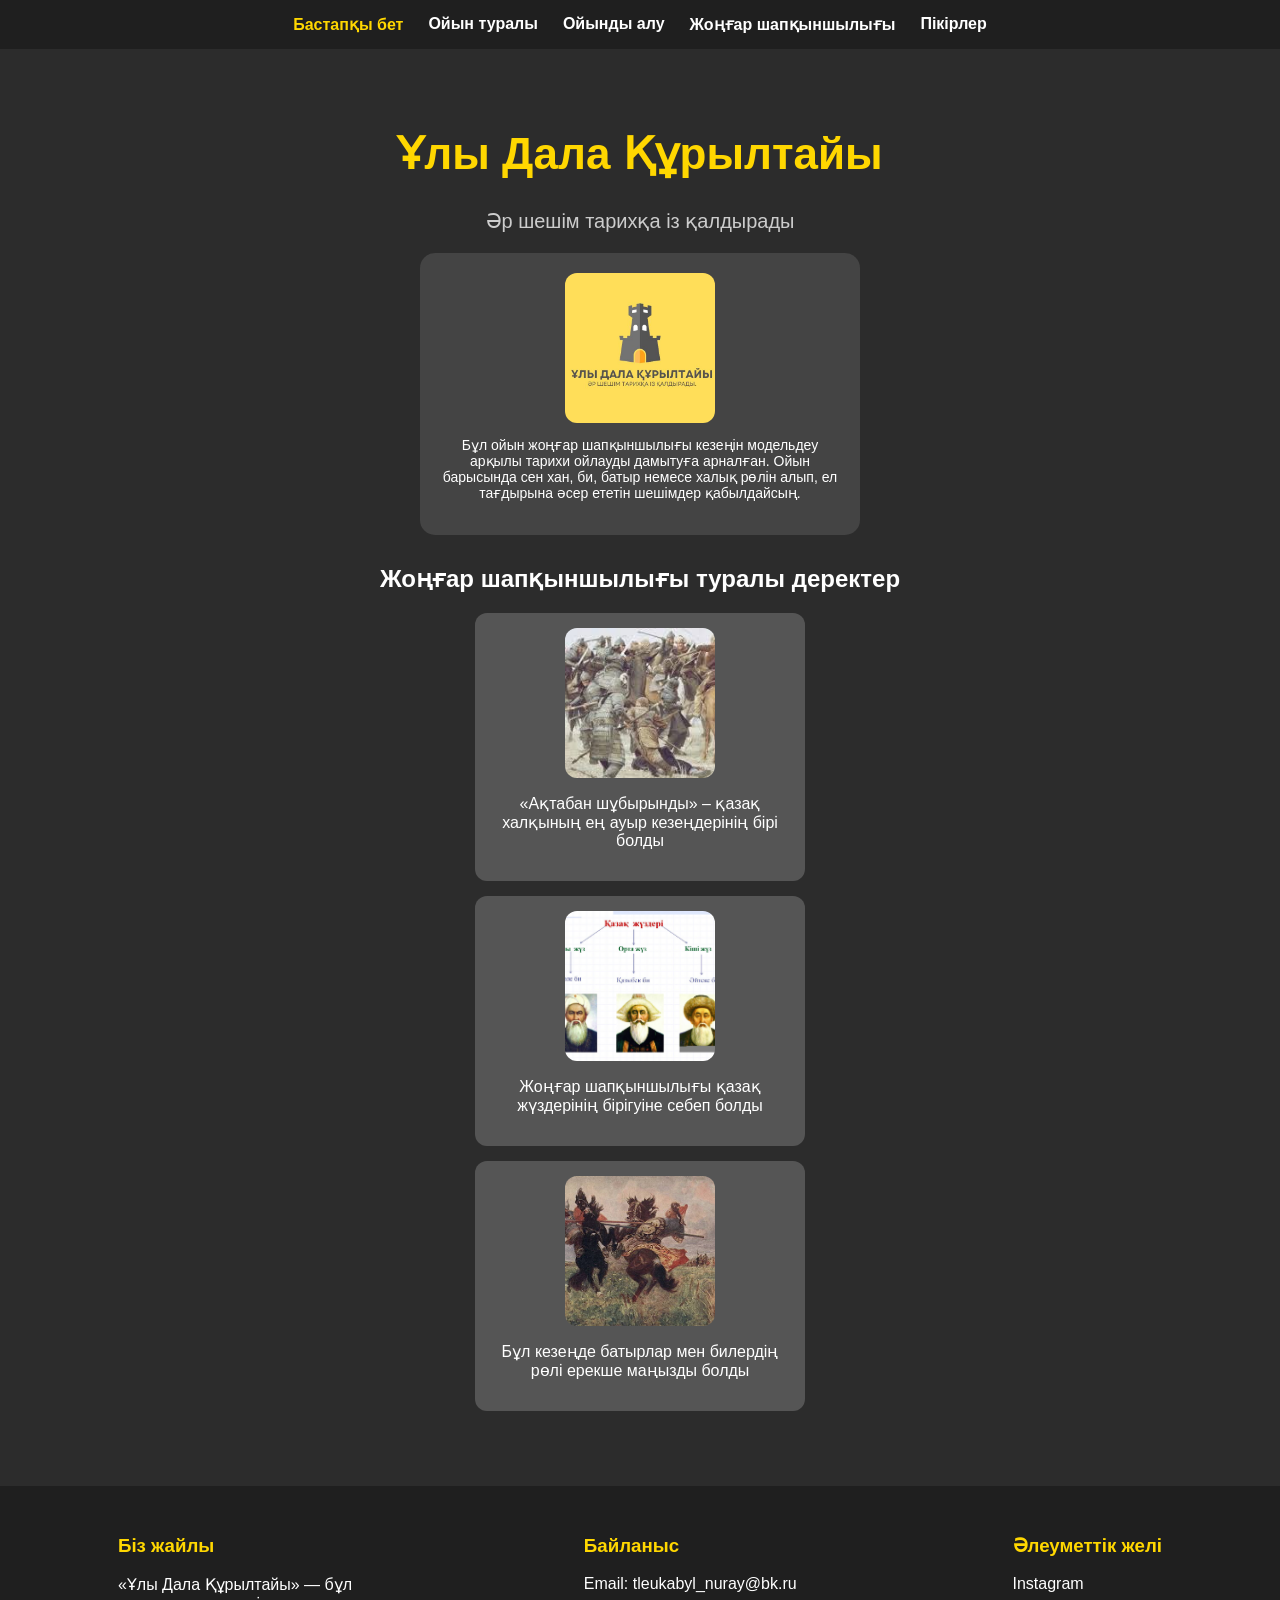
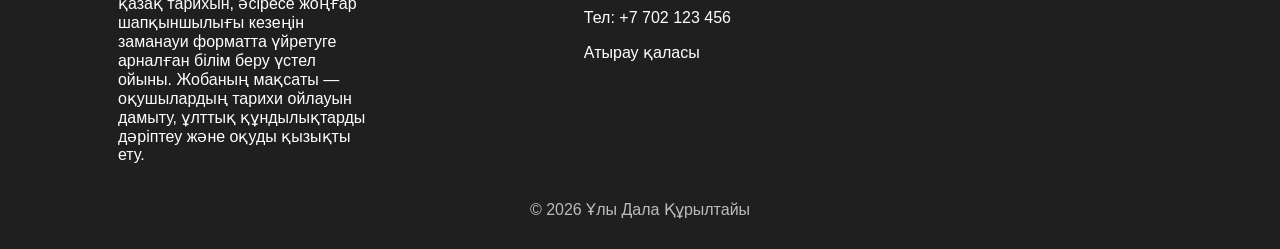
<file: index.html>
<!DOCTYPE html>
<html lang="kk">
<head>
<meta charset="UTF-8">
<meta name="viewport" content="width=device-width, initial-scale=1.0">
<title>ҰЛЫ ДАЛА ҚҰРЫЛТАЙЫ</title>
<link rel="icon" type="image/png" href="about.jpg">
<link rel="stylesheet" href="style.css">
<style>
body {
    margin: 0;
    font-family: Arial, sans-serif;
    background: #2c2c2c;  /* темно-серый фон */
    color: #fff;
}

/* НАВИГАЦИЯ */
nav {
    background: #1f1f1f;  /* темно-серый */
    padding: 15px 0;
}

.nav-links {
    list-style: none;
    display: flex;
    justify-content: center;
    gap: 25px;
    padding: 0;
}

.nav-links a {
    color: #fff;
    text-decoration: none;
    font-weight: bold;
    transition: 0.3s;
}

.nav-links a:hover {
    color: #FFD700;  /* желтый акцент */
}

.nav-links .active {
    color: #FFD700;
}

/* HERO */
.hero {
    max-width: 600px;
    margin: 30px auto;
    padding: 20px;
    text-align: center;
}

h1 {
    font-size: 44px;
    color: #FFD700;
}

.subtitle {
    font-size: 20px;
    margin-bottom: 20px;
    color: #ccc;
}

/* КАРТИНКИ (КВАДРАТ) */
img {
    width: 150px;         /* квадрат */
    height: 150px;
    object-fit: cover;    /* заполнение без искажений */
    border-radius: 12px;
    display: block;
    margin: 0 auto 10px;
}

/* БЛОК ОПИСАНИЯ */
.about {
    background: #444;  /* темно-серый */
    color: #fff;
    padding: 20px;
    border-radius: 15px;
    margin-bottom: 30px;
}

/* ФАКТЫ */
.fact {
    background: #555;  /* средне-серый */
    color: #fff;
    margin: 15px auto;
    padding: 15px;
    border-radius: 12px;
    cursor: pointer;
    transition: 0.3s;
    max-width: 300px;
}

.fact:hover {
    transform: scale(1.02);
    background: #666;  /* светлее при наведении */
}

.done {
    background: #FFD700 !important; /* желтый */
    color: #000;
}

/* ФУТЕР */
footer {
    background: #1f1f1f;
    padding: 30px 20px;
    margin-top: 40px;
}

.footer-container {
    display: flex;
    justify-content: space-around;
    flex-wrap: wrap;
    gap: 20px;
}

.footer-column {
    max-width: 250px;
}

.footer-column h3 {
    color: #FFD700;
}

.footer-column a {
    color: #fff;
    text-decoration: none;
}

.footer-column a:hover {
    color: #FFD700;
}

.footer-bottom {
    text-align: center;
    margin-top: 20px;
    color: #bbb;  /* светло-серый текст */
}
/* 📱 АДАПТАЦИЯ ДЛЯ ТЕЛЕФОНОВ */
@media (max-width: 768px) {

    /* ЗАГОЛОВКИ */
    h1 {
        font-size: 28px;
    }

    .subtitle {
        font-size: 16px;
        padding: 0 10px;
    }

    h2 {
        font-size: 20px;
        padding: 0 10px;
    }

    /* HERO */
    .hero {
        margin: 20px auto;
        padding: 15px;
    }

    /* КАРТИНКИ */
    img {
        width: 120px;
        height: 120px;
    }

    /* ABOUT */
    .about {
        padding: 15px;
        font-size: 14px;
    }

    /* ФАКТЫ */
    .fact {
        width: 90%;
        font-size: 14px;
        padding: 12px;
    }

    /* НАВИГАЦИЯ */
    .nav-links {
        flex-direction: column;
        gap: 10px;
    }

    .nav-links a {
        display: block;
        padding: 8px 0;
    }

    /* FOOTER */
    .footer-container {
        flex-direction: column;
        align-items: center;
        text-align: center;
    }

    .footer-column {
        max-width: 100%;
    }
}
</style>
</head>
<body>

<!-- НАВИГАЦИЯ -->
<nav>
<ul class="nav-links">
<li><a class="active" href="index.html">Бастапқы бет</a></li>
<li><a href="game.html">Ойын туралы</a></li>
<li><a href="buy.html">Ойынды алу</a></li>
<li><a href="jon.html">Жоңғар шапқыншылығы</a></li>
<li><a href="otzyv.html">Пікірлер</a></li>
</ul>
</nav>

<!-- КОНТЕНТ -->
<div class="hero">
<h1>Ұлы Дала Құрылтайы</h1>
<div class="subtitle">Әр шешім тарихқа із қалдырады</div>

<div class="about">
<img src="about.jpg">
<p>
Бұл ойын жоңғар шапқыншылығы 
 кезеңін модельдеу арқылы 
тарихи ойлауды 
дамытуға арналған. 
Ойын барысында сен 
хан, би, батыр
 немесе халық рөлін 
 алып, ел тағдырына 
әсер ететін 
шешімдер қабылдайсың.
</p>
</div>

<h2>Жоңғар шапқыншылығы туралы деректер</h2>

<div class="fact" onclick="markDone(this)">
<img src="fact1.jpg">
<p>«Ақтабан шұбырынды» – қазақ халқының ең ауыр кезеңдерінің бірі болды</p>
</div>

<div class="fact" onclick="markDone(this)">
<img src="fact2.jpg">
<p>Жоңғар шапқыншылығы қазақ жүздерінің бірігуіне себеп болды</p>
</div>

<div class="fact" onclick="markDone(this)">
<img src="fact3.jpg">
<p>Бұл кезеңде батырлар мен билердің рөлі ерекше маңызды болды</p>
</div>

</div>

<!-- JS -->
<script>
function markDone(element) {
    if (!element.classList.contains("done")) {
        element.classList.add("done");
        element.innerHTML = "✔ Білемін / Меңгердім";
    }
}
</script>

<!-- ФУТЕР -->
<footer>
<div class="footer-container">

<div class="footer-column">
<h3>Біз жайлы</h3>
<p>«Ұлы Дала Құрылтайы» — бұл қазақ тарихын, әсіресе жоңғар шапқыншылығы кезеңін заманауи форматта үйретуге арналған білім беру үстел ойыны. Жобаның мақсаты — оқушылардың тарихи ойлауын дамыту, ұлттық құндылықтарды дәріптеу және оқуды қызықты ету.</p>
</div>

<div class="footer-column">
<h3>Байланыс</h3>
<p>Email: tleukabyl_nuray@bk.ru</p>
<p>Тел: +7 702 123 456</p>
<p>Атырау қаласы</p>
</div>

<div class="footer-column">
<h3>Әлеуметтік желі</h3>
<a href="https://www.instagram.com/greatsteppe.game/">Instagram</a>
</div>

</div>

<div class="footer-bottom">
© 2026 Ұлы Дала Құрылтайы
</div>
</footer>

</body>
</html>
</file>
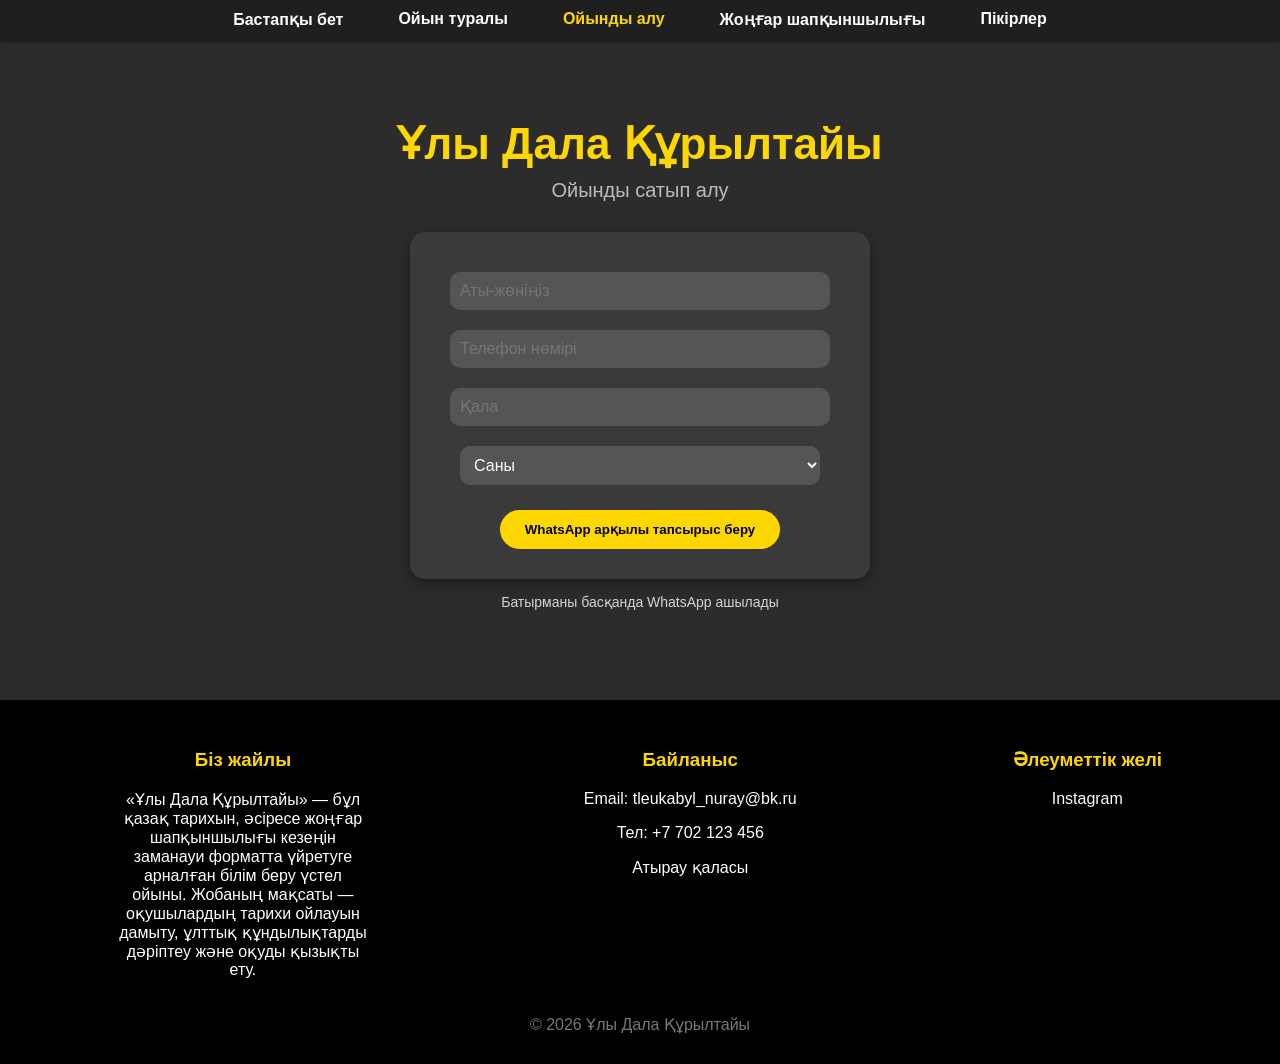
<file: buy.html>
<!DOCTYPE html>
<html lang="kk">
<head>
<meta charset="UTF-8">
<meta name="viewport" content="width=device-width, initial-scale=1.0">
<title>Ойынды сатып алу</title>
<link rel="icon" type="image/png" href="about.jpg">
<link rel="stylesheet" href="style.css">

<style>
/* ОБЩИЕ СТИЛИ */
body {
    margin: 0;
    font-family: Arial, sans-serif;
    background: #2c2c2c; /* темно-серый фон всей страницы */
    color: white;
    text-align: center;
}

/* КОНТЕЙНЕР */
.container {
    padding: 50px 20px;
}

/* ЗАГОЛОВКИ */
h1 {
    margin-bottom: 10px;
}

.subtitle {
    margin-bottom: 30px;
    opacity: 0.9;
}

/* НАВИГАЦИЯ */
nav {
    background: #1f1f1f; /* темно-серый фон навигации */
    padding: 10px 0;
    box-shadow: 0 2px 5px rgba(0,0,0,0.5);
}

nav ul {
    list-style: none;
    padding: 0;
    margin: 0;
    display: flex;
    justify-content: center;
    flex-wrap: wrap;
}

nav ul li {
    margin: 0 15px;
}

nav ul li a {
    text-decoration: none;
    color: white;
    font-weight: bold;
    transition: 0.3s;
}

nav ul li a.active,
nav ul li a:hover {
    color: #FFD700; /* желтый */
}

/* ФОРМА */
form {
    background: #3a3a3a; /* темно-серая форма */
    padding: 30px;
    border-radius: 15px;
    width: 90%;
    max-width: 400px;
    margin: auto;
    box-shadow: 0 5px 15px rgba(0,0,0,0.4);
}

/* ПОЛЯ ВВОДА */
input, select {
    width: 90%;
    padding: 10px;
    margin: 10px 0;
    border-radius: 10px;
    border: none;
    font-size: 16px;
    background: #555; /* средний серый для полей */
    color: white;
}

/* SELECT */
select {
    background: #555; 
    color: white;
}

/* КНОПКА */
button {
    padding: 12px 25px;
    border: none;
    border-radius: 25px;
    background: #FFD700; /* желтая */
    color: black;
    cursor: pointer;
    margin-top: 15px;
    font-weight: bold;
    transition: 0.3s;
}

button:hover {
    background: #e6c200; /* темнее желтого */
}

/* ПРИМЕЧАНИЕ */
.note {
    margin-top: 15px;
    font-size: 14px;
    opacity: 0.8;
    color: #fff;
}
/* 📱 АДАПТАЦИЯ ДЛЯ ТЕЛЕФОНОВ */
@media (max-width: 768px) {

    /* ЗАГОЛОВКИ */
    h1 {
        font-size: 26px;
    }

    .subtitle {
        font-size: 14px;
        padding: 0 10px;
    }

    .container {
        padding: 30px 15px;
    }

    /* НАВИГАЦИЯ */
    nav ul {
        flex-direction: column;
        gap: 10px;
    }

    nav ul li {
        margin: 5px 0;
    }

    nav ul li a {
        display: block;
        padding: 8px 0;
    }

    /* ФОРМА */
    form {
        width: 95%;
        padding: 20px;
    }

    input, select {
        width: 100%;
        font-size: 14px;
        padding: 10px;
    }

    /* КНОПКА */
    button {
        width: 100%;
        font-size: 15px;
        padding: 12px;
    }

    /* ПРИМЕЧАНИЕ */
    .note {
        font-size: 13px;
        padding: 0 10px;
    }

    /* FOOTER */
    .footer-container {
        display: flex;
        flex-direction: column;
        gap: 20px;
        padding: 20px;
        text-align: center;
    }

    .footer-column {
        width: 100%;
    }
}
</style>
</head>

<body>

<!-- НАВИГАЦИЯ -->
<nav>
<ul class="nav-links">
<li><a href="index.html">Бастапқы бет</a></li>
<li><a href="game.html">Ойын туралы</a></li>
<li><a class="active" href="buy.html">Ойынды алу</a></li>
<li><a href="jon.html">Жоңғар шапқыншылығы</a></li>
<li><a href="otzyv.html">Пікірлер</a></li>
</ul>
</nav>

<div class="container">
    <h1>Ұлы Дала Құрылтайы</h1>
    <div class="subtitle">Ойынды сатып алу</div>

    <form onsubmit="sendToWhatsApp(event)">
        <input type="text" id="name" placeholder="Аты-жөніңіз" required>
        <input type="tel" id="phone" placeholder="Телефон нөмірі" required>
        <input type="text" id="city" placeholder="Қала" required>

        <select id="quantity" required>
            <option value="">Саны</option>
            <option value="1">1 дана</option>
            <option value="2">2 дана</option>
            <option value="3">3 дана</option>
        </select>

        <button type="submit">WhatsApp арқылы тапсырыс беру</button>
    </form>

    <div class="note">
        Батырманы басқанда WhatsApp ашылады
    </div>
</div>

<script>
function sendToWhatsApp(event) {
    event.preventDefault();

    let name = document.getElementById("name").value;
    let phone = document.getElementById("phone").value;
    let city = document.getElementById("city").value;
    let quantity = document.getElementById("quantity").value;

    if (quantity === "") {
        alert("Саныңызды таңдаңыз!");
        return;
    }

    let adminPhone = "7702123456";

    let message = `Сәлем! Мен "Ұлы Дала Құрылтайы" ойынын сатып алғым келеді.
Аты: ${name}
Телефон: ${phone}
Қала: ${city}
Саны: ${quantity}`;

    let url = `https://wa.me/${adminPhone}?text=${encodeURIComponent(message)}`;
    window.open(url, "_blank");
}
</script>

</body>
</html>
<footer>
<div class="footer-container">

<div class="footer-column">
<h3>Біз жайлы</h3>
<p>«Ұлы Дала Құрылтайы» — бұл қазақ тарихын, әсіресе жоңғар шапқыншылығы кезеңін заманауи форматта үйретуге арналған білім беру үстел ойыны. Жобаның мақсаты — оқушылардың тарихи ойлауын дамыту, ұлттық құндылықтарды дәріптеу және оқуды қызықты ету.</p>
</div>

<div class="footer-column">
<h3>Байланыс</h3>
<p>Email: tleukabyl_nuray@bk.ru</p>
<p>Тел: +7 702 123 456</p>
<p>Атырау қаласы</p>
</div>

<div class="footer-column">
<h3>Әлеуметтік желі</h3>
<a href="https://www.instagram.com/greatsteppe.game/">Instagram</a>
</div>

</div>

<div class="footer-bottom">
© 2026 Ұлы Дала Құрылтайы
</div>
</footer>
</body>
</html>
</file>
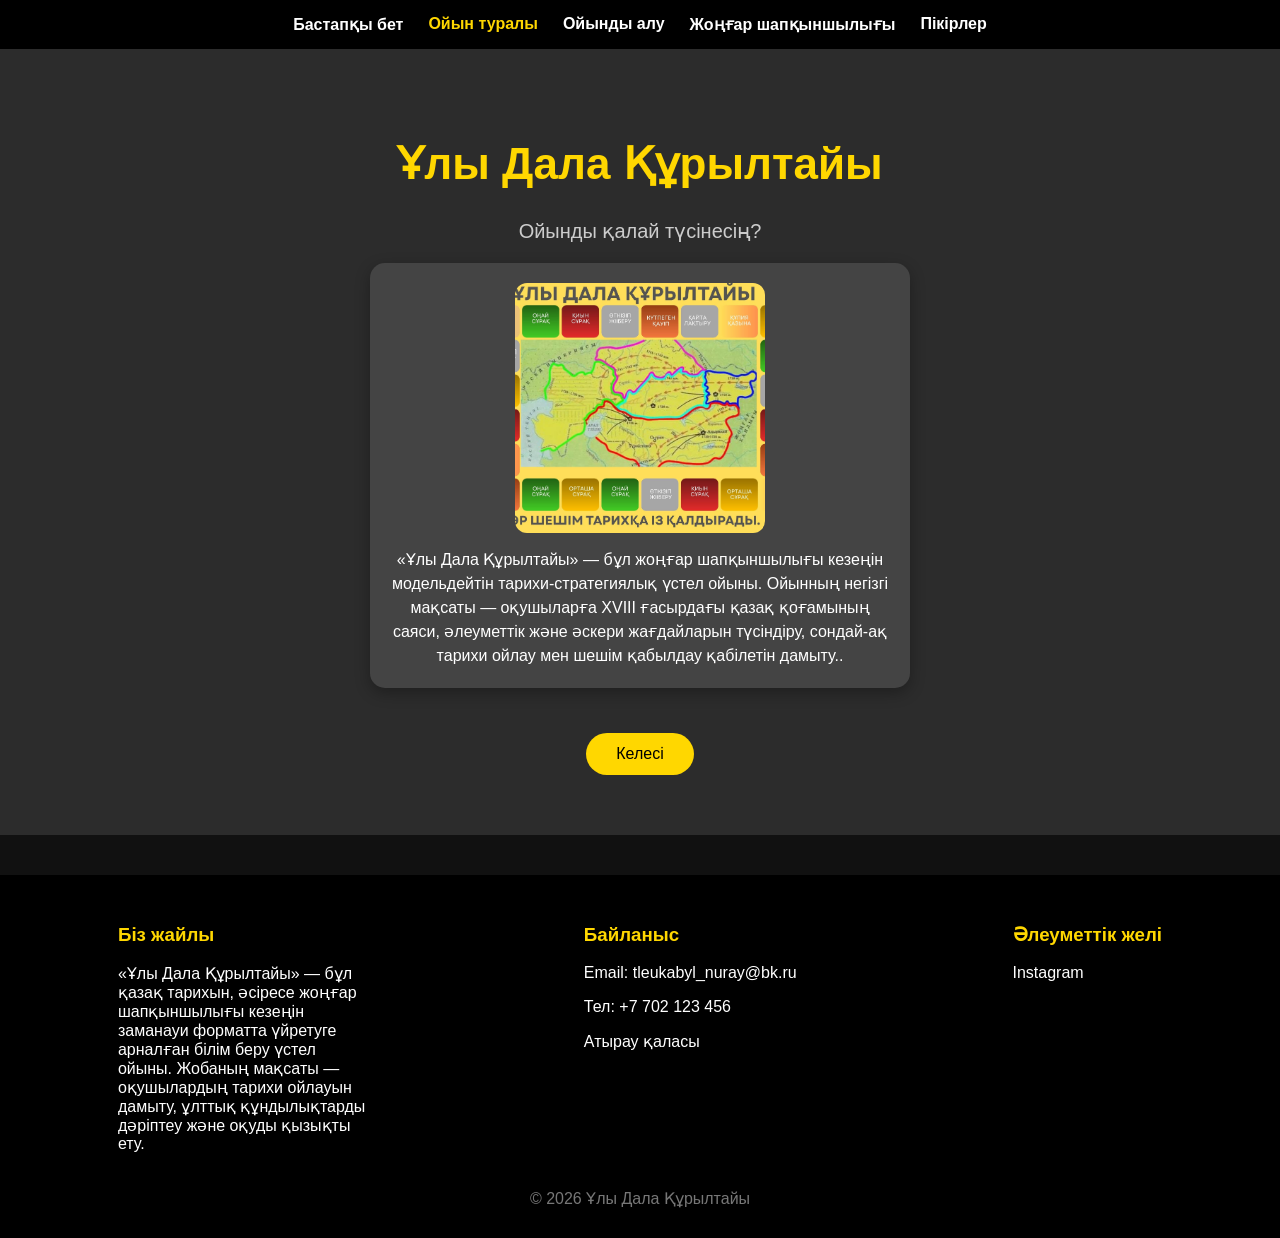
<file: game.html>
<!DOCTYPE html>
<html lang="kk">
<head>
<meta charset="UTF-8">
<meta name="viewport" content="width=device-width, initial-scale=1.0">
<link rel="icon" type="image/png" href="about.jpg">
<title>Ойын туралы</title>

<!-- ВНЕШНИЙ CSS -->
<link rel="stylesheet" href="style.css">

<!-- ДОП СТИЛЬ ТОЛЬКО ДЛЯ ЭТОЙ СТРАНИЦЫ -->
<style>
.container {
    padding: 60px 20px;
    text-align: center;
    background: #2c2c2c; /* темно-серый фон всего контейнера */
}

/* ШАГИ */
.step {
    display: none;
    background: #444;       /* темно-серый блок шага */
    color: #fff;            /* белый текст */
    padding: 20px;
    border-radius: 15px;
    margin: 20px auto;
    max-width: 500px;
    text-align: center;
    font-size: 16px;
    line-height: 1.5;
    box-shadow: 0 5px 15px rgba(0,0,0,0.3);
}

.step.active {
    display: block;
}

/* КНОПКА */
button {
    margin-top: 25px;
    padding: 12px 30px;
    font-size: 16px;
    border: none;
    border-radius: 25px;
    background: #FFD700;   /* желтая кнопка */
    color: black;
    cursor: pointer;
    transition: 0.3s;
}

button:hover {
    background: #e6c200;   /* темнее при наведении */
}

/* КАРТИНКА В ШАГЕ */
.step img {
    width: 100%;
    max-width: 250px;     /* размер картинки */
    height: 250px;
    object-fit: cover;    /* заполняет без искажений */
    border-radius: 12px;
    margin-bottom: 15px;
}

/* ТЕКСТ */
.step p {
    font-size: 16px;
    line-height: 1.5;
    color: #fff;           /* белый текст */
}
/* 📱 АДАПТАЦИЯ ДЛЯ ТЕЛЕФОНОВ */
@media (max-width: 768px) {

    /* КОНТЕЙНЕР */
    .container {
        padding: 30px 15px;
    }

    /* ЗАГОЛОВКИ */
    h1 {
        font-size: 26px;
    }

    .subtitle {
        font-size: 14px;
        padding: 0 10px;
    }

    /* НАВИГАЦИЯ */
    nav ul {
        flex-direction: column;
        gap: 10px;
    }

    nav ul li {
        margin: 5px 0;
    }

    nav ul li a {
        display: block;
        padding: 8px 0;
    }

    /* ШАГИ */
    .step {
        padding: 15px;
        font-size: 14px;
        margin: 15px auto;
    }

    .step p {
        font-size: 14px;
    }

    /* КАРТИНКИ */
    .step img {
        max-width: 100%;
        height: auto;
    }

    /* КНОПКА */
    button {
        width: 100%;
        font-size: 15px;
        padding: 12px;
    }

    /* FOOTER */
    .footer-container {
        display: flex;
        flex-direction: column;
        gap: 20px;
        padding: 20px;
        text-align: center;
    }

    .footer-column {
        width: 100%;
    }
}
</style>



</head>

<body>

<!-- НАВИГАЦИЯ -->
<nav>
<ul class="nav-links">
<li><a href="index.html">Бастапқы бет</a></li>
<li><a class="active" href="game.html">Ойын туралы</a></li>
<li><a href="buy.html">Ойынды алу</a></li>
<li><a href="jon.html">Жоңғар шапқыншылығы</a></li>
<li><a href="otzyv.html">Пікірлер</a></li>
</ul>
</nav>

<!-- КОНТЕНТ -->
<div class="container">
<h1>Ұлы Дала Құрылтайы</h1>
<p class="subtitle">Ойынды қалай түсінесің?</p>

<div class="step active">   <img src="step1.jpg"> «Ұлы Дала Құрылтайы» — бұл жоңғар шапқыншылығы кезеңін модельдейтін тарихи-стратегиялық үстел ойыны. Ойынның негізгі мақсаты — оқушыларға XVIII ғасырдағы қазақ қоғамының саяси, әлеуметтік және әскери жағдайларын түсіндіру, сондай-ақ тарихи ойлау мен шешім қабылдау қабілетін дамыту..</div> 
<div class="step">  <img src="board.jpg"> Бұл ойын дәстүрлі оқыту тәсілдерінен ерекшеленеді, себебі мұнда қатысушы тек тыңдаушы емес, тарихи процестің тікелей қатысушысына айналады. Әр ойыншы белгілі бір рөлді қабылдап, сол рөлдің атынан әрекет етеді..</div> 
<div class="step">  <img src="roles.jpg"> Ойынның алғашқы кезеңінде қатысушыларға рөлдер бөлінеді. Әрбір рөлдің өз міндеті мен ықпалы бар. Хан — биліктің жоғарғы өкілі, ол маңызды шешімдерді қабылдайды және кей жағдайларда ойыншыларды қолдай алады. Би — әділдік пен ақылдың символы, ол даулы мәселелерде кеңес береді және күш қолдануға қарсы болуы мүмкін. Батыр — ел қорғаны, ол қауіпсіздік пен әскери әрекеттерге жауап береді. Төре — саяси ықпалға ие тұлға, ол жағдайды өз пайдасына шешуге тырысады. Ал халық — қоғамның негізі, олардың дауысы мен пікірі жалпы жағдайға әсер етеді.</div>
 <div class="step">  <img src="ter.jpg"> Ойын басталғаннан кейін әр қатысушыға белгілі бір территория беріледі. Территориялар ойынның негізгі элементтерінің бірі болып табылады. Олар үш деңгейге бөлінеді: жасыл, қызғылт сары және қызыл. Жасыл деңгейдегі территориялар әлсіз қорғалған, оларды алу оңай. Қызғылт сары деңгей — орташа қорғаныс, ал қызыл деңгейдегі территориялар ең мықты қорғалған аймақтар болып есептеледі.</div>
 <div class="step"><img src="step2.jpg"> Ойын барысында қатысушылар территорияларын дамытуға, қорғауға немесе басқа ойыншылардан тартып алуға тырысады. Бұл әрекеттер тарихи сұрақтарға жауап беру арқылы жүзеге асады. Әр дұрыс жауап үшін ойыншы монета алады. Монета — ойын ішіндегі маңызды ресурс, ол билік пен ықпалдың көрсеткіші болып табылады..</div> 
 <div class="step"> <img src="step3.jpg"> Монеталар арқылы ойыншы өз территориясын күшейте алады немесе белгілі бір артықшылықтарға ие болады. Мысалы, территорияның деңгейін көтеру үшін монета жұмсауға болады. Сонымен қатар, кей жағдайларда монеталар басқа ойыншыларға әсер ету немесе келісім жасау үшін қолданылады.</div> 
 <div class="step">  <img src="step4.jpg"> Ойынның маңызды ерекшеліктерінің бірі — әр үш айналым сайын енгізілетін тарихи жағдаяттар. Бұл жағдаяттар жоңғар шапқыншылығы кезеңіндегі нақты жағдайларға негізделген. Мысалы, ішкі алауыздық, сыртқы қауіп немесе халықтың наразылығы сияқты жағдайлар ұсынылуы мүмкін. Мұндай кезде барлық ойыншылар өз рөлдеріне сәйкес шешім қабылдайды.</div> 
 <div class="step">  <img src="step5.jpg"> Бұл кезеңде хан ерекше рөл атқарады. Ол белгілі бір ойыншыны қолдап, оған қосымша монета бере алады. Бұл әрекет ойын ішіндегі саяси ықпалды көрсетеді және басқа қатысушылардың стратегиясына әсер етеді. Осылайша, ойын тек білімге ғана емес, сонымен қатар келіссөз жүргізу мен стратегия құруға негізделеді.</div> 
 <div class="step">  <img src="step6.jpg"> Ойын барысында күтпеген жағдайлар да болуы мүмкін. Мысалы, «қауіп-қатер» немесе «құпия қазына» сияқты арнайы карталар енгізіледі. Қауіп-қатер карталары ойыншылардың жағдайын қиындатуы мүмкін, ал құпия қазына керісінше артықшылық береді. Бұл элементтер ойынға динамика қосып, қызықты етеді.</div> 
 <div class="step"> <img src="step7.jpg"> Ойынның соңғы кезеңінде қатысушылардың жинаған территориялары, монеталары және қабылдаған шешімдері есепке алынады. Ең тиімді стратегия қолданған және тарихи жағдайларға дұрыс бейімделген ойыншы жеңімпаз атанады.</div>
 <div class="step"> <img src="step8.png"> Бұл ойын тек ойын-сауық құралы емес, сонымен қатар білім беру құралы болып табылады. Ол оқушыларға тарихты тереңірек түсінуге мүмкіндік береді. Қатысушылар тарихи себеп-салдар байланыстарын талдайды, өз пікірін білдіреді және топпен жұмыс істеуді үйренеді.</div> 
 <div class="step"> <img src="cr.jpg"> Сонымен қатар, ойын стратегиялық ойлауды дамытады. Әр шешімнің салдары бар екенін түсіну арқылы оқушылар жауапкершілік сезімін қалыптастырады. Бұл дағдылар тек тарих сабағында ғана емес, күнделікті өмірде де маңызды.</div>
 <div class="step"> <img src="step9.jpg"> Ойынның тағы бір маңызды артықшылығы — оның заманауи технологиялармен байланысы. Ойынның артқы бетінде орналасқан QR-код арқылы қатысушылар арнайы сайтқа өтіп, қосымша материалдарды қарай алады. Бұл жерде ойынның толық ережелері, жоңғар шапқыншылығы туралы конспекттер және бейнематериалдар ұсынылады.</div>
 <div class="step"> <img src="about.jpg"> Осылайша, «Ұлы Дала Құрылтайы» ойыны дәстүрлі білім мен заманауи технологияларды біріктіреді. Бұл оны ерекше және тиімді оқу құралына айналдырады.«Ұлы Дала Құрылтайы» ойыны дәстүрлі білім мен заманауи технологияларды біріктіреді. Бұл оны ерекше және тиімді оқу құралына айналдырады.</div>
 <div class="step"> <img src="step10.jpg"> Өйткені бұл ойында, әр шешім — тарихқа із қалдырады.</div> 
 <div class="step"> <img src="last.jpg"> Сен дайынсың ба?</div>

<button onclick="nextStep()">Келесі</button>
</div>

<!-- JS -->
<script>
let currentStep = 0;
const steps = document.querySelectorAll(".step");

function nextStep() {
    steps[currentStep].classList.remove("active");
    currentStep++;

    if (currentStep < steps.length) {
        steps[currentStep].classList.add("active");
    } else {
        alert("Ойынды меңгердің!");
        currentStep = 0;
        steps.forEach(step => step.classList.remove("active"));
        steps[0].classList.add("active");
    }
}
</script>

<!-- ФУТЕР -->
<footer>
<div class="footer-container">

<div class="footer-column">
<h3>Біз жайлы</h3>
<p>«Ұлы Дала Құрылтайы» — бұл қазақ тарихын, әсіресе жоңғар шапқыншылығы кезеңін заманауи форматта үйретуге арналған білім беру үстел ойыны. Жобаның мақсаты — оқушылардың тарихи ойлауын дамыту, ұлттық құндылықтарды дәріптеу және оқуды қызықты ету.</p>
</div>

<div class="footer-column">
<h3>Байланыс</h3>
<p>Email: tleukabyl_nuray@bk.ru</p>
<p>Тел: +7 702 123 456</p>
<p>Атырау қаласы</p>
</div>

<div class="footer-column">
<h3>Әлеуметтік желі</h3>
<a href="https://www.instagram.com/greatsteppe.game/">Instagram</a>
</div>

</div>

<div class="footer-bottom">
© 2026 Ұлы Дала Құрылтайы
</div>
</footer>

</body>
</html>
</file>
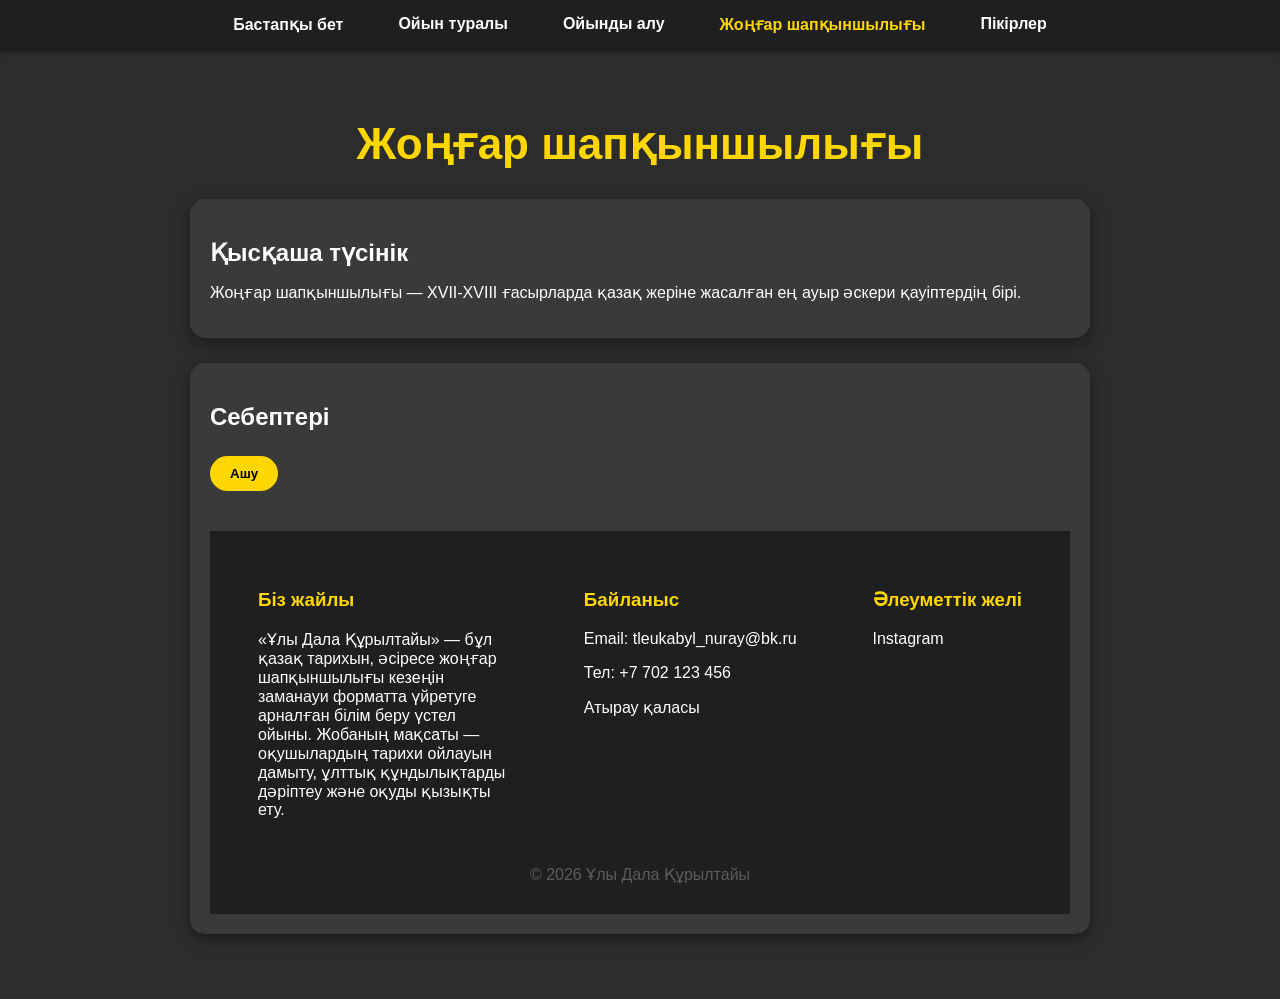
<file: jon.html>
<!DOCTYPE html>
<html lang="kk">
<head>
<meta charset="UTF-8">
<meta name="viewport" content="width=device-width, initial-scale=1.0">
<title>Жоңғар шапқыншылығы жайлы</title>
<link rel="icon" type="image/png" href="about.jpg">
<link rel="stylesheet" href="style.css">

<style>
/* ОБЩИЕ СТИЛИ */
body {
    margin: 0;
    font-family: Arial, sans-serif;
    background: #2c2c2c;
    color: white;
}

/* КОНТЕЙНЕР */
.container {
    padding: 40px 20px;
    max-width: 900px;
    margin: auto;
}

/* ЗАГОЛОВКИ */
h1 { text-align: center; }
h2 { margin-bottom: 10px; }

/* НАВИГАЦИЯ */
nav {
    background: #1f1f1f;
    padding: 15px 0;
    box-shadow: 0 2px 5px rgba(0,0,0,0.5);
}

.nav-links {
    list-style: none;
    display: flex;
    justify-content: center;
    padding: 0;
    margin: 0;
}

.nav-links li { margin: 0 15px; }

.nav-links a {
    text-decoration: none;
    color: white;
    font-weight: bold;
    transition: 0.3s;
}

.nav-links a:hover,
.nav-links .active {
    color: #FFD700;
}

/* СЕКЦИИ */
.section {
    margin: 25px 0;
    padding: 20px;
    background: #3a3a3a;
    border-radius: 15px;
    box-shadow: 0 5px 15px rgba(0,0,0,0.4);
}

/* КНОПКИ */
button {
    margin-top: 15px;
    padding: 10px 20px;
    border: none;
    border-radius: 20px;
    background: #FFD700;
    color: black;
    cursor: pointer;
    font-weight: bold;
}

button:hover { background: #e6c200; }

/* СКРЫТЫЕ БЛОКИ */
.hidden { display: none; }

/* СЛАЙДЕР */
.slider {
    position: relative;
    max-width: 400px;
    margin: auto;
}

.slide {
    display: none;
    width: 100%;
    border-radius: 12px;
}

.slide.active {
    display: block;
}

.slider-buttons {
    margin-top: 10px;
}

/* FOOTER */
footer {
    background: #1f1f1f;
    margin-top: 40px;
    padding: 30px 20px;
}

.footer-container {
    display: flex;
    justify-content: space-around;
    flex-wrap: wrap;
}

.footer-column {
    margin: 10px;
    max-width: 250px;
}

.footer-column h3 { color: #FFD700; }

.footer-column a {
    color: white;
    text-decoration: none;
}

.footer-bottom {
    text-align: center;
    margin-top: 20px;
    opacity: 0.7;
}

/* 📱 АДАПТАЦИЯ */
@media (max-width: 768px) {
    .nav-links {
        flex-direction: column;
        align-items: center;
    }

    button { width: 100%; }

    iframe { height: 200px; }

    .footer-container {
        flex-direction: column;
        align-items: center;
    }
}
</style>
</head>

<body>

<nav>
<ul class="nav-links">
<li><a href="index.html">Бастапқы бет</a></li>
<li><a href="game.html">Ойын туралы</a></li>
<li><a href="buy.html">Ойынды алу</a></li>
<li><a class="active" href="jon.html">Жоңғар шапқыншылығы</a></li>
<li><a href="otzyv.html">Пікірлер</a></li>
</ul>
</nav>


<div class="container"> <h1>Жоңғар шапқыншылығы</h1> <div class="section"> <h2>Қысқаша түсінік</h2> <p>Жоңғар шапқыншылығы — XVII-XVIII ғасырларда қазақ жеріне жасалған ең ауыр әскери қауіптердің бірі.</p> </div> <div class="section"> <h2>Себептері</h2> <button onclick="toggle('cause')">Ашу</button> <div id="cause" class="hidden"> <p> Жоңғарлардың негізгі мақсаты — өз мемлекетінің аумағын кеңейту, әсіресе мал шаруашылығына қолайлы жайылым жерлерді иелену болды. Көшпелі өмір салтын ұстанған жоңғарлар үшін кең дала мен шұрайлы жерлер аса маңызды еді. Сондықтан олар қазақ жеріне жиі шабуыл жасап, сол аймақтарды бақылауға алуға тырысты. Сонымен қатар, Жетісу мен Оңтүстік Қазақстан өңірлері арқылы өтетін маңызды сауда жолдары да олардың назарында болды. Бұл жолдар арқылы Орта Азия мен Қытай арасындағы сауда жүзеге асатын, сондықтан оны бақылау экономикалық тұрғыдан үлкен пайда әкелетін. Бұдан бөлек, қазақ жерінің табиғи байлығы мен географиялық орналасуы жоңғарлар үшін стратегиялық тұрғыдан тиімді болды. Қазақ даласы көрші мемлекеттерге шығатын маңызды көпір қызметін атқарды. Осы себепті жоңғарлар бұл аймақты өз ықпалына алуға ұмтылды. Сонымен бірге, қазақ жүздерінің арасындағы алауыздық пен ішкі саяси тұрақсыздықты пайдаланып, өз мақсаттарына жетуді жеңілдетуге тырысты. Нәтижесінде, жоңғар шапқыншылығы тек әскери ғана емес, экономикалық және саяси мүдделерге негізделген күрделі процесс болды.</p> <div class="section"> <h2>Негізгі оқиғалар</h2> <button onclick="toggle('events')">Ашу</button> <div id="events" class="hidden"> <p> 1723 жылы басталған «Ақтабан шұбырынды, Алқакөл сұлама» оқиғасы қазақ халқы үшін ең ауыр әрі қайғылы кезеңдердің бірі болды. Жоңғар әскерінің күтпеген және жойқын шабуылы салдарынан қазақ халқы туған жерін тастап, жаппай босқындыққа ұшырады. Адамдар аштық пен ауруға тап болып, үлкен шығынға ұшырады. Бұл кезең халық жадында терең із қалдырды. Алайда осындай қиын уақытта қазақ қоғамында бірлікке деген қажеттілік айқын сезілді. Осы жағдайдан кейін қазақ билеушілері мен рубасылары бас қосып, құрылтайлар өткізе бастады. Құрылтайларда елдің тағдыры шешіліп, жауға қарсы бірлесіп күресу мәселелері талқыланды. Нәтижесінде қазақ жасақтары біріктіріліп, жоңғарларға қарсы ұйымдасқан түрде қарсы тұру басталды. Бұланты-Білеуті және Аңырақай шайқастары қазақ халқының жеңіске деген сенімін арттырған маңызды оқиғалар болды. Әсіресе Аңырақай шайқасы қазақ жасақтарының күш біріктірсе, жауды жеңе алатынын дәлелдеді. Осылайша, «Ақтабан шұбырынды» кезеңі қазақ халқын әлсіреткенімен, кейіннен елдің бірігуіне, құрылтайлардың маңызын арттыруға және азаттық үшін күрестің күшеюіне негіз болды.</p> </div> </div> <div class="section"> <h2>Қазақ батырлары</h2> <button onclick="toggle('heroes')">Ашу</button> <div id="heroes" class="hidden"> <p>Бұл кезеңде қазақ халқының тәуелсіздігі үшін күресте көптеген батырлар ерекше ерлік көрсетті. Солардың ішінде Қабанбай батыр, Бөгенбай батыр және Наурызбай батыр сынды қолбасшылардың орны ерекше болды. Қабанбай батыр жоңғарларға қарсы шайқастарда ірі әскери қолбасшы ретінде танылып, көптеген жеңістерге жетті. Ол ел шекарасын қорғауда үлкен үлес қосты. Бөгенбай батыр да қазақ жасақтарын ұйымдастырып, халықты біріктіруге ықпал етті. Оның батылдығы мен стратегиялық ойлауы жауға қарсы күресте маңызды рөл атқарды. Наурызбай батыр жас болса да, ерекше ерлігімен көзге түсіп, көптеген шайқастарда батырлығын дәлелдеді. Сонымен қатар, Райымбек батыр да жоңғарларға қарсы күресте белсенділік танытып, елін қорғауда батылдық көрсетті. Бұл батырлардың барлығы тек соғыста ғана емес, халықтың рухын көтеруде де маңызды рөл атқарды. Олар елді бірлікке шақырып, қиын кезеңде қазақ халқының жігерін жаншытпай, керісінше күшейте түсті. Осы батырлардың ерлігі қазақ халқының жоңғар шапқыншылығына қарсы тұруына үлкен үлес қосып, тәуелсіздікті сақтап қалуға негіз болды.</p> </div> </div> <div class="section"> <h2>Нәтижесі</h2> <button onclick="toggle('result')">Ашу</button> <div id="result" class="hidden"> <p>Қазақ халқы жоңғар шапқыншылығы кезінде орасан зор шығынға ұшыраса да, бірлік пен ұйымшылдықтың арқасында жауға қарсы тұра алды. Ел басына түскен ауыр кезең қазақ қоғамына үлкен сабақ болды. Бұрынғыдай жүздер арасындағы алауыздық пен өзара тартыстардың қауіпті екені айқын сезілді. Осыны түсінген қазақ билеушілері мен батырлары халықты біріктіруге ерекше көңіл бөлді. Құрылтайлар өткізіліп, ортақ шешімдер қабылданды, ал әскерлер бір орталыққа бағындырылды. Осындай бірліктің нәтижесінде қазақ жасақтары жоңғарларға қарсы ірі жеңістерге қол жеткізе бастады. Бұланты-Білеуті және Аңырақай шайқастары қазақ халқының рухын көтеріп, жеңіске деген сенімді нығайтты. Бұл жеңістер тек әскери жетістік емес, сонымен қатар халықтың біріккен жағдайда кез келген қиындықты еңсере алатынын дәлелдеді. Сонымен қатар, бұл кезең қазақ халқының тарихи санасының қалыптасуына да әсер етті. Ел қорғау, жерді сақтау, бірлік пен ынтымақтың маңызы кейінгі ұрпаққа үлгі ретінде қалды. Жоңғар шапқыншылығы қазақ халқы үшін ауыр сынақ болғанымен, ол халықтың рухын шыңдап, тәуелсіздік үшін күрестің мәнін терең түсінуге мүмкіндік берді. Осылайша, бұл кезең қазақ тарихындағы ең маңызды әрі тағылымы мол беттердің бірі ретінде сақталды.</p> </div> </div>

<div class="section video">
<h2>Фотолар галереясы</h2>

<div class="slider">
    <img src="step1.jpg" class="slide active">
    <img src="step2.jpg" class="slide">
    <img src="step3.jpg" class="slide">
</div>

<div class="slider-buttons">
    <button onclick="prevSlide()">←</button>
    <button onclick="nextSlide()">→</button>
</div>

<p>Ойын барысынан көріністер</p>
</div>

<div class="section" style="text-align:center;">
<button onclick="finish()">Мен меңгердім</button>
</div>

</div>


<script>
function toggle(id) {
    document.getElementById(id).classList.toggle("hidden");
}

function finish() {
    alert("Жарайсың! Сен тақырыпты меңгердің!");
}

/* СЛАЙДЕР */
let slides = document.querySelectorAll(".slide");
let currentSlide = 0;

function showSlide(index) {
    slides.forEach((img, i) => {
        img.classList.remove("active");
        if (i === index) img.classList.add("active");
    });
}

function nextSlide() {
    currentSlide = (currentSlide + 1) % slides.length;
    showSlide(currentSlide);
}

function prevSlide() {
    currentSlide = (currentSlide - 1 + slides.length) % slides.length;
    showSlide(currentSlide);
}

setInterval(() => {
    nextSlide();
}, 3000);
</script>




<footer>
<div class="footer-container">
<div class="footer-column">
<h3>Біз жайлы</h3>
<p>«Ұлы Дала Құрылтайы» — бұл қазақ тарихын, әсіресе жоңғар шапқыншылығы кезеңін заманауи форматта үйретуге арналған білім беру үстел ойыны. Жобаның мақсаты — оқушылардың тарихи ойлауын дамыту, ұлттық құндылықтарды дәріптеу және оқуды қызықты ету.</p>
</div>

<div class="footer-column">
<h3>Байланыс</h3>
<p>Email: tleukabyl_nuray@bk.ru</p>
<p>Тел: +7 702 123 456</p>
<p>Атырау қаласы</p>
</div>

<div class="footer-column">
<h3>Әлеуметтік желі</h3>
<a href="https://www.instagram.com/greatsteppe.game/" target="_blank">Instagram</a>
</div>
</div>

<div class="footer-bottom">
© 2026 Ұлы Дала Құрылтайы
</div>
</footer>

<script>
function toggle(id) {
    document.getElementById(id).classList.toggle("hidden");
}

function finish() {
    alert("Жарайсың! Сен тақырыпты меңгердің!");
}

/* СЛАЙДЕР */
let slides = document.querySelectorAll(".slide");
let currentSlide = 0;

function showSlide(index) {
    slides.forEach((img, i) => {
        img.classList.remove("active");
        if (i === index) img.classList.add("active");
    });
}

function nextSlide() {
    currentSlide = (currentSlide + 1) % slides.length;
    showSlide(currentSlide);
}

function prevSlide() {
    currentSlide = (currentSlide - 1 + slides.length) % slides.length;
    showSlide(currentSlide);
}

setInterval(() => {
    nextSlide();
}, 3000);

</script>

</body>
</html>
</file>
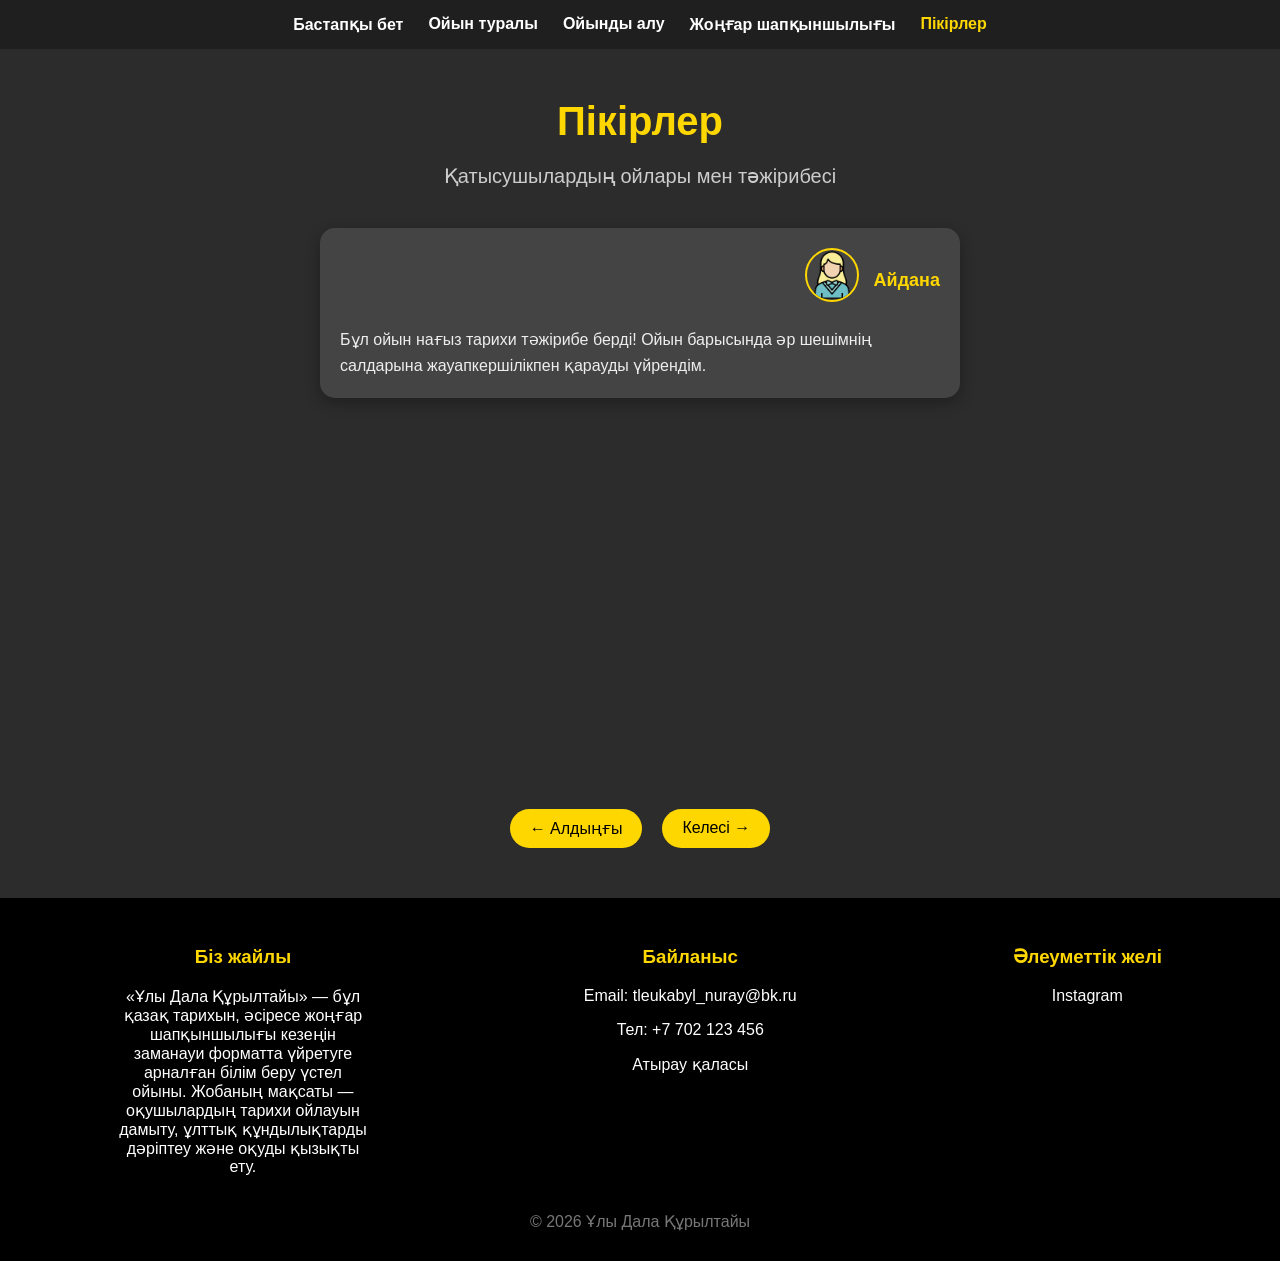
<file: otzyv.html>
<!DOCTYPE html>
<html lang="kk">
<head>
<meta charset="UTF-8">
<meta name="viewport" content="width=device-width, initial-scale=1.0">
<title>Пікірлер</title>
<link rel="icon" type="image/png" href="about.jpg">
<link rel="stylesheet" href="style.css">
<style>
body {
    margin: 0;
    font-family: Arial, sans-serif;
    background: #2c2c2c; /* темно-серый фон */
    color: #fff;
    text-align: center;
}

/* НАВИГАЦИЯ */
nav {
    background: #1f1f1f;
    padding: 15px 0;
}

.nav-links {
    list-style: none;
    display: flex;
    justify-content: center;
    gap: 25px;
    padding: 0;
}

.nav-links a {
    color: #fff;
    text-decoration: none;
    font-weight: bold;
    transition: 0.3s;
}

.nav-links a:hover, .nav-links .active {
    color: #FFD700;
}

/* ГЛАВНЫЙ КОНТЕЙНЕР */
.container {
    max-width: 1000px;
    margin: 50px auto;
    padding: 0 20px;
}

/* ЗАГОЛОВОК */
h1 {
    font-size: 40px;
    color: #FFD700;
    margin-bottom: 20px;
}

.subtitle {
    color: #ccc;
    margin-bottom: 40px;
}

/* КАРТОЧКИ ОТЗЫВОВ */
.review-card {
    background: #444; /* темно-серый */
    color: #fff;
    border-radius: 15px;
    padding: 20px;
    margin: 20px auto;
    max-width: 600px;
    text-align: left;
    box-shadow: 0 5px 15px rgba(0,0,0,0.3);
    opacity: 0;
    transform: translateY(30px);
    transition: all 0.6s ease;
}

.review-card.active {
    opacity: 1;
    transform: translateY(0);
}

/* АВАТАР ИМЯ */
.review-header {
    display: flex;
    align-items: center;
    margin-bottom: 15px;
}

.review-header img {
    width: 50px;
    height: 50px;
    border-radius: 50%;
    object-fit: cover;
    margin-right: 15px;
    border: 2px solid #FFD700;
}

.review-header h3 {
    margin: 0;
    font-size: 18px;
    color: #FFD700;
}

.review-text {
    font-size: 16px;
    line-height: 1.6;
    color: #eee;
}

/* КНОПКИ НАВИГАЦИИ */
.nav-buttons {
    margin-top: 30px;
    display: flex;
    justify-content: center;
    gap: 20px;
}

.nav-buttons button {
    padding: 10px 20px;
    font-size: 16px;
    border: none;
    border-radius: 25px;
    background: #FFD700;
    color: #000;
    cursor: pointer;
    transition: 0.3s;
}

.nav-buttons button:hover {
    background: #e6c200;
}
/* 📱 АДАПТАЦИЯ ДЛЯ ТЕЛЕФОНОВ */
@media (max-width: 768px) {

    h1 {
        font-size: 28px;
    }

    .subtitle {
        font-size: 14px;
        padding: 0 10px;
    }

    .container {
        margin: 30px auto;
        padding: 0 15px;
    }

    /* НАВИГАЦИЯ */
    .nav-links {
        flex-direction: column;
        gap: 10px;
    }

    .nav-links a {
        display: block;
        padding: 8px 0;
    }

    /* КАРТОЧКИ */
    .review-card {
        padding: 15px;
        margin: 15px auto;
    }

    .review-header img {
        width: 40px;
        height: 40px;
    }

    .review-header h3 {
        font-size: 16px;
    }

    .review-text {
        font-size: 14px;
    }

    /* КНОПКИ */
    .nav-buttons {
        flex-direction: column;
        gap: 10px;
    }

    .nav-buttons button {
        width: 100%;
        font-size: 14px;
    }

    /* FOOTER */
    .footer-container {
        display: flex;
        flex-direction: column;
        gap: 20px;
        text-align: center;
        padding: 20px;
    }

    .footer-column {
        width: 100%;
    }
}
</style>
</head>
<body>
<nav>
<ul class="nav-links">
<li><a href="index.html">Бастапқы бет</a></li>
<li><a href="game.html">Ойын туралы</a></li>
<li><a  href="buy.html">Ойынды алу</a></li>
<li><a href="jon.html">Жоңғар шапқыншылығы</a></li>
<li><a class="active" href="otzyv.html">Пікірлер</a></li>
</ul>
</nav>
<div class="container">
    <h1>Пікірлер</h1>
    <div class="subtitle">Қатысушылардың ойлары мен тәжірибесі</div>

    <!-- КАРТОЧКИ ОТЗЫВОВ -->
    <div class="review-card active">
        <div class="review-header">
            <img src="ava.png" alt="Аватар">
            <h3>Айдана</h3>
        </div>
        <div class="review-text">
            Бұл ойын нағыз тарихи тәжірибе берді! Ойын барысында әр шешімнің салдарына жауапкершілікпен қарауды үйрендім.
        </div>
    </div>

    <div class="review-card">
        <div class="review-header">
       <img src="m.png" alt="Аватар">
            <h3>Нұрлан</h3>
        </div>
        <div class="review-text">
            Мен хан рөлінде ойнадым, өте қызықты болды. Әр қадам ойды тереңдетіп, стратегия құруға мәжбүр етті.
        </div>
    </div>

    <div class="review-card">
        <div class="review-header">
         <img src="ava.png" alt="Аватар">
            <h3>Жанар</h3>
        </div>
        <div class="review-text">
            Ойын тек қызық қана емес, сонымен қатар тарихты жақсы түсінуге көмектесті. Достармен ойнаған кезде өте көңілді болды.
        </div>
    </div>

    <!-- КНОПКИ НАВИГАЦИИ -->
    <div class="nav-buttons">
        <button id="prevBtn">← Алдыңғы</button>
        <button id="nextBtn">Келесі →</button>
    </div>
</div>

<script>
// JavaScript для плавного переключения отзывов
const reviews = document.querySelectorAll(".review-card");
let current = 0;

const showReview = (index) => {
    reviews.forEach((r, i) => {
        r.classList.remove("active");
        if(i === index) r.classList.add("active");
    });
};

document.getElementById("nextBtn").addEventListener("click", () => {
    current = (current + 1) % reviews.length;
    showReview(current);
});

document.getElementById("prevBtn").addEventListener("click", () => {
    current = (current - 1 + reviews.length) % reviews.length;
    showReview(current);
});
</script>
<footer>
<div class="footer-container">

<div class="footer-column">
<h3>Біз жайлы</h3>
<p>«Ұлы Дала Құрылтайы» — бұл қазақ тарихын, әсіресе жоңғар шапқыншылығы кезеңін заманауи форматта үйретуге арналған білім беру үстел ойыны. Жобаның мақсаты — оқушылардың тарихи ойлауын дамыту, ұлттық құндылықтарды дәріптеу және оқуды қызықты ету.</p>
</div>

<div class="footer-column">
<h3>Байланыс</h3>
<p>Email: tleukabyl_nuray@bk.ru</p>
<p>Тел: +7 702 123 456</p>
<p>Атырау қаласы</p>
</div>

<div class="footer-column">
<h3>Әлеуметтік желі</h3>
<a href="https://www.instagram.com/greatsteppe.game/">Instagram</a>
</div>

</div>

<div class="footer-bottom">
© 2026 Ұлы Дала Құрылтайы
</div>
</footer>
</body>
</html>
</file>
<file: style.css>
body {
    margin: 0;
    font-family: Arial, sans-serif;
    background: #111;          /* черный фон */
    color: #fff;               /* белый текст по умолчанию */
}

/* ================= НАВИГАЦИЯ ================= */
nav {
    background: #000;          /* черная навигация */
    padding: 15px 0;
}

.nav-links {
    list-style: none;
    display: flex;
    justify-content: center;
    gap: 25px;
    padding: 0;
    margin: 0;
}

.nav-links a {
    color: #fff;
    text-decoration: none;
    font-weight: bold;
    transition: 0.3s;
}

.nav-links a:hover {
    color: #FFD700;            /* желтый при наведении */
}

.nav-links .active {
    color: #FFD700;            /* желтый активный пункт */
}

/* ================= HERO ================= */
.hero {
    max-width: 600px;          /* блок меньше */
    margin: 30px auto;
    padding: 20px;
    text-align: center;
}

h1 {
    font-size: 44px;
    color: #FFD700;            /* заголовок желтый */
}

.subtitle {
    font-size: 20px;
    margin-bottom: 20px;
    color: #ccc;               /* светло-серый подзаголовок */
}

/* ================= БЛОК ОПИСАНИЯ ================= */
.about {
    background: #fff;          /* белый фон */
    color: #000;               /* черный текст */
    padding: 15px;
    border-radius: 15px;
    margin: 20px auto;
    max-width: 400px;
    font-size: 14px;
}

.about img {
    width: 150px;              /* маленькая квадратная картинка */
    height: 150px;
    object-fit: cover;
    display: block;
    margin: 0 auto 10px;
    border-radius: 12px;
}

/* ================= ФАКТЫ ================= */
.fact {
    background: #eee;          /* светло-серый фон */
    color: #000;               /* черный текст */
    margin: 15px auto;
    padding: 15px;
    border-radius: 12px;
    cursor: pointer;
    transition: 0.3s;
    max-width: 300px;
    text-align: center;
}

.fact:hover {
    transform: scale(1.02);
    background: #ddd;          /* чуть темнее при наведении */
}

.done {
    background: #FFD700 !important; /* желтый для отмеченных */
    color: #000;
}

/* ================= КАРТИНКИ ================= */
img {
    width: 200px;
    height: 200px;
    object-fit: cover;
    border-radius: 12px;
    display: block;
    margin: 0 auto 10px;
}

/* ================= ФУТЕР ================= */
footer {
    background: #000;           /* черный футер */
    padding: 30px 20px;
    margin-top: 40px;
}

.footer-container {
    display: flex;
    justify-content: space-around;
    flex-wrap: wrap;
    gap: 20px;
}

.footer-column {
    max-width: 250px;
}

.footer-column h3 {
    color: #FFD700;             /* желтые заголовки футера */
}

.footer-column a {
    color: #fff;
    text-decoration: none;
}

.footer-column a:hover {
    color: #FFD700;
}

.footer-bottom {
    text-align: center;
    margin-top: 20px;
    color: #777;
}
</file>
